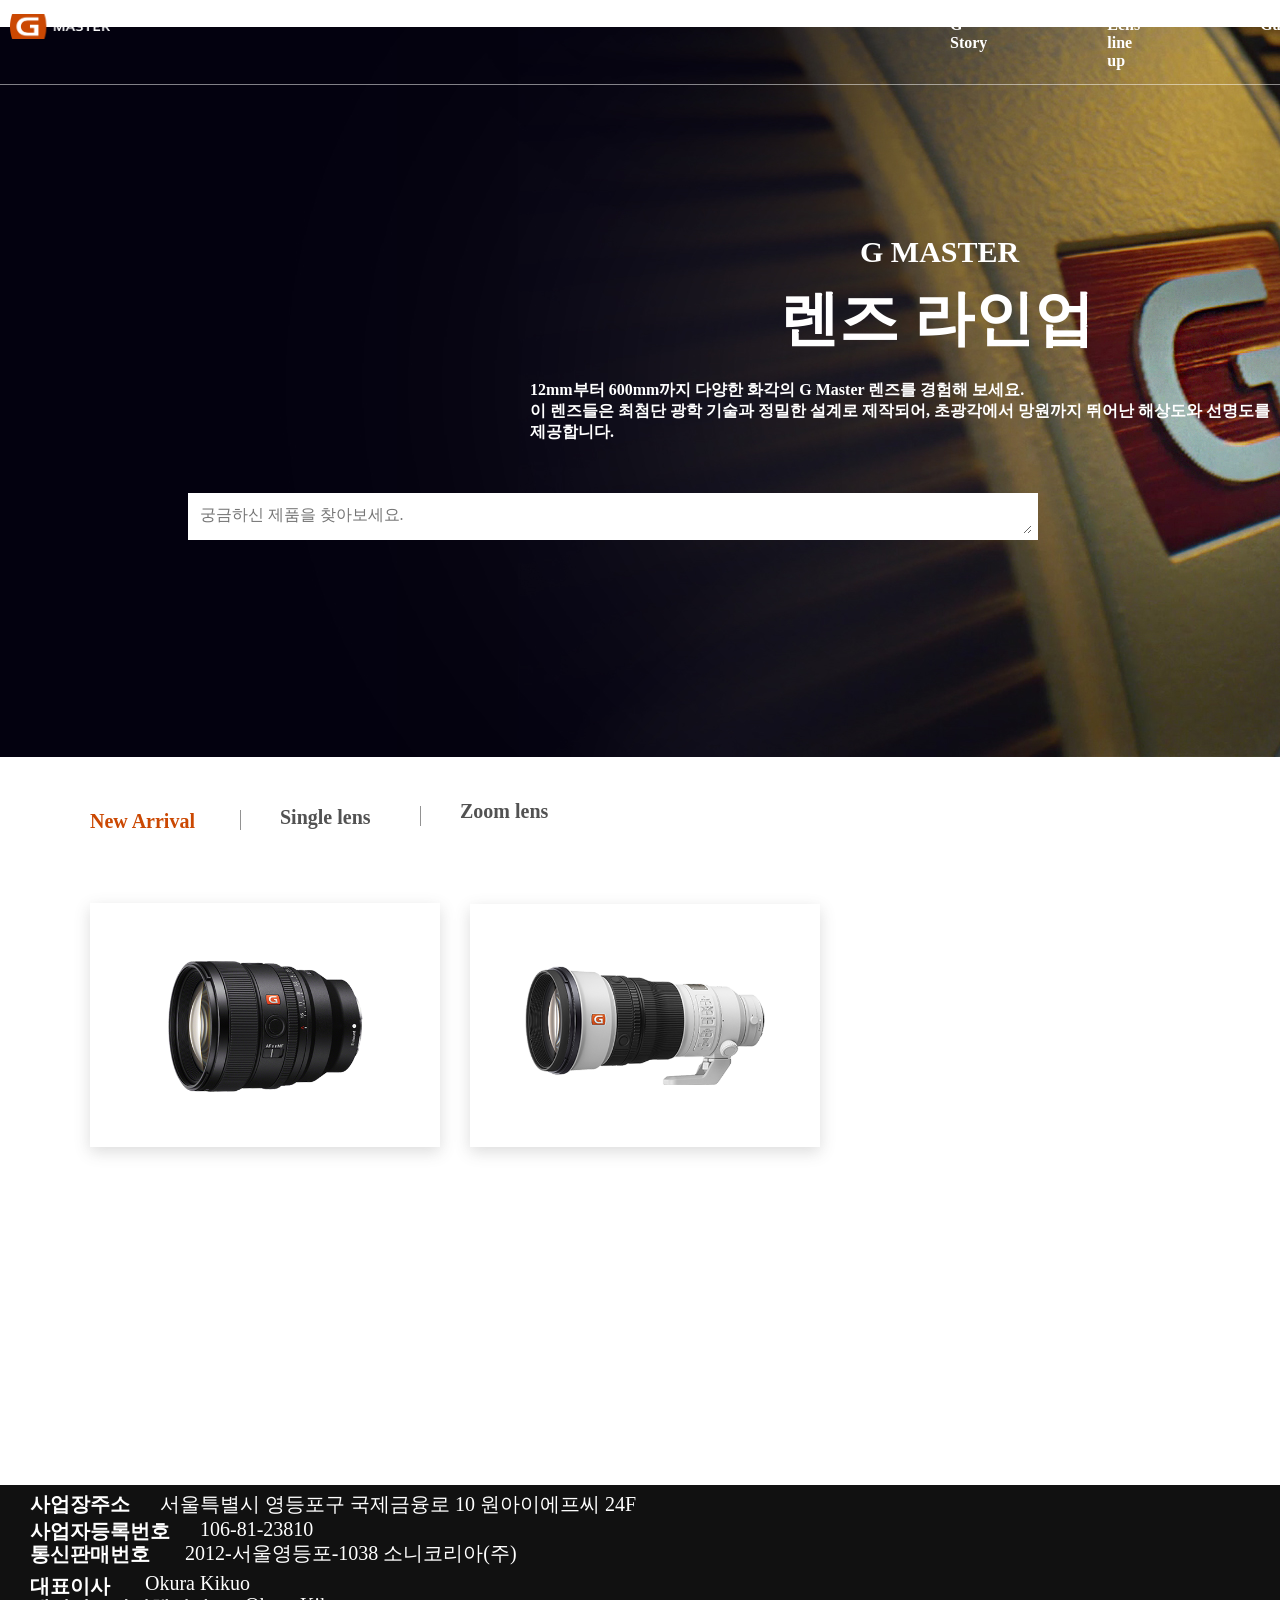
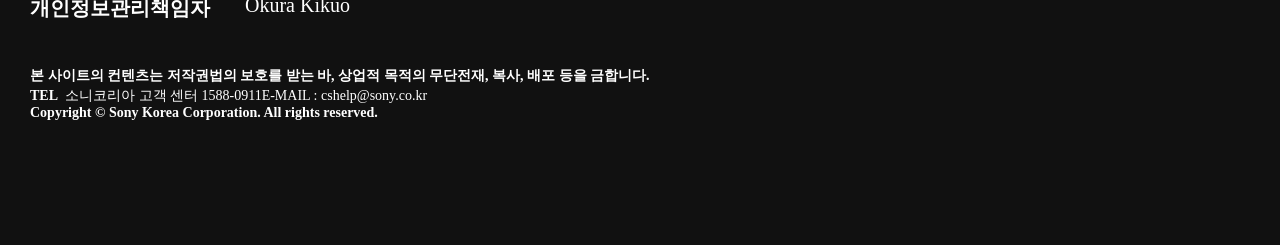
<file: index2.html>
<!-- index2.html -->
<!DOCTYPE html>
<html lang="en">
<head>
    <meta charset="UTF-8">
    <meta name="viewport" content="width=device-width, initial-scale=1.0">
    <link rel="stylesheet" href="index2.css">
    <link rel="preconnect" href="https://fonts.googleapis.com">
    <link rel="preconnect" href="https://fonts.gstatic.com" crossorigin>
    <link href="https://fonts.googleapis.com/css2?family=Bebas+Neue&family=Mulish:ital,wght@0,200..1000;1,200..1000&family=Noto+Sans+KR:wght@100..900&display=swap" rel="stylesheet">
</head>
<body>

    <a href="index.html">
        <span>
            <div class="logo1"></div>
            <img src="img/로고 하얀버전.png" alt="" class="logo1">
        </span>
 </a>

   


<span><div class="top_box">

<span><div class="top1">G Story</div></span>
<span><div class="top2">Lens line up</div></span>
<span><div class="top3">Gallery</div></span>
<span><div class="top4">Event</div></span>
<span><div class="top5">Login</div></span>
</div></span>




<span><div class="main_iii"><img src="img/페이지2.jpg" alt=""></div></span>
<span><div class="line1"></div></span>


<span><div class="main_box">
<span><div class="main_text1">G MASTER</div></span>

<span><div class="main_text1_1">렌즈 라인업</div></span>
<span><div class="main_text2">ㅤㅤㅤㅤㅤㅤㅤㅤㅤㅤ12mm부터 600mm까지 다양한 화각의 G Master 렌즈를 경험해 보세요. <br>
     이 렌즈들은 최첨단 광학 기술과 정밀한 설계로 제작되어, 초광각에서 망원까지 뛰어난 해상도와 선명도를 제공합니다.
</div></span>




<!-- 검색 박스 -->
<!-- <span>
    <div class="box_11" id="editableBox">
        <div class="sub1_text" id="searchText">궁금하신 제품을 찾아보세요.</div>
    </div>
    
        <input type="text" id="inputField" style="display:none;" placeholder="제품명을 입력하세요.">
        <div id="result" style="margin-top: 10px; color: rgb(116, 105, 105);"></div>
    </div>
</span> -->




<!-- 검색 수정 -->


<div class="dsojfsaf">
   <!--  <div class="sub_box1">
        <input type="text" placeholder="Enter text...">
    </div>
    <div class="sub_box2">
        <input type="text" placeholder="Enter text...">
    </div>
    <div class="sub_box3">
        <input type="text" placeholder="Enter text...">
    </div> -->
    <div class="sub_box4">
        <textarea placeholder="궁금하신 제품을 찾아보세요."></textarea>
    </div>
</div>

<span>
    <div class="sub_img1" >
        <img src="img/검정 돋보기.png" alt="">
    </div>
</span>

</div></span>



<span><div class="sub_text2">New Arrival</div></span>
<span><div class="box_line1"></div></span>

<span><div class="sub_text3">Single lens</div></span>
<span><div class="box_line2"></div></span>

<span><div class="sub_text4">Zoom lens</div></span>







<!-- new arrival  -->

<span><div class="box_q1">
<span><div class="img1"><img src="img/두번째 페이지 1.png" alt=""></div></span>



<span><div class="z1">
<span><div class="text11_1">SEL2870GM</div></span>
<span><div class="text11_2">G Master</div></span>
<span><div class="text11_3">또 한번의 혁신 F2.0</div></span>
</div></span>

</div></span>




<span><div class="box_q2">
<span><div class="box2"></div></span>
<span><div class="img2"><img src="img/두번째 페이지2.png" alt=""></div></span>





<span><div class="z2">
<span><div class="text12_1">SEL85F14GM2</div></span>
<span><div class="text12_2">인물사진의 </div></span>
<span><div class="text12_3">차원을 높이다</div></span>
</div></span>

</div></span>











<!-- master 단렌즈  -->





<!-- 첫번째 줄 -->
 
<span><div class="box_q3">
<span><div class="img3"><img src="img/두번째 페이지3.png" alt=""></div></span>
<span><div class="z3">
<span><div class="text13_1">SEL300F28GM</div></span>
<span><div class="text13_2">세계 최경량</div></span>
<span><div class="text13_3">300mm F2.8 렌즈</div></span>
</div></span>
</div></span> 


<!--  -->

 <span><div class="box_q4">
<span><div class="img4"><img src="img/두번째 페이지4.png" alt=""></div></span>


<span><div class="z4">
<span><div class="text14_1">SEL50F142GM</div></span>
<span><div class="text14_2">표준을 가볍게 만나다</div></span>
<span><div class="text14_3">새로운 차원의 50mm F1.4GM</div></span>
</div></span>
</div></span>

<!--  -->
<span><div class="box_q5">
<span><div class="img5"><img src="img/두번째 페이지5.png" alt=""></div></span>

<span><div class="z5">
<span><div class="text111_1">SEL14F18GM</div></span>
<span><div class="text111_2">컴팩트한 디자인과 압도적인 화질로</div></span>
<span><div class="text111_3">표현의 한계를 뛰어넘는 14mm F1.8</div></span>

</div></span>
</div></span> 



<!--  -->
 <span><div class="box_q6">
<span><div class="img6"><img src="img/두번째 페이지6.png" alt=""></div></span>

<span><div class="z6">
<span><div class="text222_1">SEL50F121GM</div></span>
<span><div class="text222_2">대구경 렌즈에서 찾아볼 수 없던 <br>컴팩트한 디자인과</div></span>
<span><div class="text222_3">광속 AF의 F1.2렌즈의 혁신</div></span>



</div></span>
</div></span>





<!-- 두번째 줄 -->

 <span><div class="box_q7">
<span><div class="img7"><img src="img/두번째 페이지7.png" alt=""></div></span>

<span><div class="z7">
<span><div class="text15_1">SEL35F14GM</div></span>
<span><div class="text15_2">35mm F1.4의 다재 다능한 화각과 조리개로</div></span>
<span><div class="text15_3">모든 촬영을 위한 단렌즈</div></span>


</div></span>
</div></span>





<!--  -->
 <span><div class="box_q8">
<span><div class="img8"><img src="img/두번째 페이지7.png" alt=""></div></span>

<span><div class="z8">
<span><div class="text15_1">SEL135F18GM</div></span>
<span><div class="text15_2">탁월한 해상도,보케,그리고 AF를 지원하는</div></span>
<span><div class="text15_3">135mm F1.8 단렌즈</div></span>


</div></span>
</div></span> 



<!--  -->
<span><div class="box_q9">
<span><div class="img9"><img src="img/두번째 페이지8 (2).png" alt=""></div></span>

<span><div class="z9">
<span><div class="text16_1">SEL245F14GM</div></span>
<span><div class="text16_2">작고 가벼운 사이즈에 고해상력과 보케를 </div></span>
<span><div class="text16_3">구현하는 F1.4 단렌즈</div></span>

</div></span>
</div></span>




<!--  -->
 <span><div class="box_q10">
<span><div class="img10"><img src="img/두번째 페이지9.png" alt=""></div></span>

<span><div class="z10">
<span><div class="text166_1">SEL245F14GM</div></span>
<span><div class="text166_2">작고 가벼운 사이즈에 고해상력과 보케를 </div></span>
<span><div class="text166_3">구현하는 F1.4 단렌즈</div></span>

</div></span>
</div></span>
 



<!--  -->
 <span><div class="box_q11">
<span><div class="img11"><img src="img/두번째 페이지10.png" alt=""></div></span>

<span><div class="z11">
<span><div class="text17_1">SEL85F14GM</div></span>
<span><div class="text17_2">E-mount 풀 프레임 바디에 최적화된 </div></span>
<span><div class="text17_3">85mm F1.4 고정 준망원 단렌즈</div></span>

</div></span>
</div></span>





<!--  -->

 <span><div class="box_q12">
<span><div class="img12"><img src="img/두번째 페이지11.png" alt=""></div></span>

<span><div class="z12">
<span><div class="text18_1">SEL100F28GM</div></span>
<span><div class="text18_2">STF기술을 활용해 압도적인 </div></span>
<span><div class="text18_3">배경흐림과 유려한 빛망울을 <br>만들어내는 준망원 단렌즈</div></span>



</div></span>
</div></span>










<!-- master 줌렌즈  -->

<!-- 첫번째 줄 -->
<span><div class="box_q14">
<span><div class="box14"></div></span>
<span><div class="img14"><img src="img/두번째 페이지14.png" alt=""></div></span>


<span><div class="z14">
<span><div class="text20_1">SEL1635GM2</div></span>
<span><div class="text20_2">광각 렌즈의 새로운 기준 </div></span>
<span><div class="text20_3">프리미엄 G Master 시리즈 광각 줌 렌즈</div></span>

</div></span>
</div></span>


<!--  -->
 <span><div class="box_q15">
<span><div class="img15"><img src="img/두번째 페이지17 (2).png" alt=""></div></span>

<span><div class="z15">
<span><div class="text21_1">SEL2470GM2</div></span>
<span><div class="text21_2">세계에서 가장 작고 가벼운 </div></span>
<span><div class="text21_3">풀 프레임 F2.8 표준 줌 렌즈</div></span>


</div></span>
</div></span>


<!--  -->
 <span><div class="box_q18">
<span><div class="img18"><img src="img/두번째 페이지18 (2).png" alt=""></div></span>

<span><div class="z18">
<span><div class="text25_1">SEL1635GM</div></span>
<span><div class="text25_2">F2.8 고정조리개로 16미리 광각부터 <br>35미리 표준영역까지 </div></span>
<span><div class="text25_3">전천후로 사용할 수 있는 최고급 광각 줌렌즈</div></span>


</div></span>
</div></span>


<!--  -->
 <span><div class="box_q19">
<span><div class="img19"><img src="img/두번째 페이지19.png" alt=""></div></span>

<span><div class="z19">
<span><div class="text26_1">SEL2470GM</div></span>
<span><div class="text26_2">E-mount 풀프레임 바디에 최적화된 </div></span>
<span><div class="text26_3">프리미엄 F2.8 고정 표준 줌렌즈</div></span>


</div></span>
</div></span> 


<!--  -->
 <span><div class="box_q20">
<span><div class="img20"><img src="img/두번째 페이지20.png" alt=""></div></span>

<span><div class="z20">
<span><div class="text27_1">SEL2470GM</div></span>
<span><div class="text27_2">100mm 망원에서 400mm 초망원 영역까지 <br>커버하는 </div></span>
<span><div class="text27_3">최고급 장 망원 렌즈</div></span>


</div></span>
</div></span>





<!-- 이거 안함xxxxxxx -->
<!-- <span><div class="box_q16">
<span><div class="img16"><img src="img/두번째 페이지\ng" alt=""></div></span>

<span><div class="z16">
<span><div class="text22_1">SEL70200GM2</div></span>
<span><div class="text22_2">세계 최경량 70-200mm F2.8의 </div></span>
<span><div class="text22_3">진화된 G Master F2.8 망원 줌 렌즈</div></span>

</div></span>
</div></span>
 -->

<!-- 두번째 줄 -->


<!-- <span><div class="box_q17">
<span><div class="img17"><img src="img/두번째 페이지 1.png" alt=""></div></span>


<span><div class="z17">
<span><div class="text24_1">SEL1224GM</div></span>
<span><div class="text24_2">초광각 렌즈로 시야를 뛰어넘는 화각과 </div></span>
<span><div class="text24_3">압도적인 원근감을 구현하는 12-24mm F2.8줌 렌즈</div></span>


</div></span>
</div></span>
 -->



<!-- 푸터 -->


 
<span><div class="vbe">
    <span><div class="footer_text1">사업장주소</div></span>
    
        <span><div class="footer_text2">서울특별시 영등포구 국제금융로 10 원아이에프씨 24F</div></span>
        <span><div class="footer_text3">사업자등록번호</div></span>
        <span><div class="footer_text4">106-81-23810</div></span>
        
    
        <span><div class="footer_text5"> 통신판매번호</div></span>
        <span><div class="footer_text6"> 2012-서울영등포-1038 소니코리아(주)</div></span>
    
        <span><div class="footer_text7">  대표이사 </div></span>
        <span><div class="footer_text8">    Okura Kikuo </div></span>
    
    
        <span><div class="footer_text9">  개인정보관리책임자 </div></span>
        <span><div class="footer_text10">    Okura Kikuo </div></span>
     
    
        <span><div class="footer_text11">       본 사이트의 컨텐츠는 저작권법의 보호를 받는 바, 상업적 목적의 무단전재, 복사, 배포 등을 금합니다.</div></span>
    
    
    
        <span><div class="footer_text12">   TEL  </div></span>
        <span><div class="footer_text13">    소니코리아 고객 센터 1588-0911E-MAIL : cshelp@sony.co.kr </div></span>
    
    
    
        <span><div class="footer_text14">  Copyright © Sony Korea Corporation. All rights reserved.  </div></span>
    
    
        <span><div class="bbbbb">
    <span><div class="gray_box1"></div></span>
    <span><div class="sub_text_footer hover-effect">Sony Family 사이트</div></span>
    </div></span>
    </div></span>
    
    
    <span><div class="black_box"></div></span>
    <span><div class="footer"></div></span>





    <!-- 자바 시작 -->
     


<!-- 배경 색상 자바-->
<!-- <script>
    window.addEventListener('scroll', () => {
        const scrollPosition = window.scrollY; // 현재 스크롤 위치
        const mainText7 = document.querySelector('.main_text4'); // G Master 텍스트 요소
        const mainText7Position = mainText7.getBoundingClientRect().top + window.scrollY; // 요소의 위치
        const windowHeight = window.innerHeight; // 뷰포트 높이
    
        // main_text7가 뷰포트에 보일 때부터 배경색을 점진적으로 변경
        if (scrollPosition >= mainText7Position - windowHeight) {
            // 요소가 뷰포트에 들어올 때부터 배경색을 검정색으로 변경
            const offset = scrollPosition - (mainText7Position - windowHeight);
            const opacity = Math.min(1, offset / (windowHeight / 2)); // 최대 1까지 증가
            document.body.style.backgroundColor = `rgba(0, 0, 0, ${opacity})`; // 검정색 배경
        } else {
            document.body.style.backgroundColor = 'white'; // 흰색 배경
        }
    });
    </script>
     -->



     <!-- 검색 박스 -->
      <script>
const editableBox = document.getElementById('editableBox');
const searchText = document.getElementById('searchText');

editableBox.addEventListener('click', function() {
    // 기존 텍스트를 숨기고 입력 필드를 보이게 함
    const inputField = document.createElement('input');
    inputField.type = 'text';
    inputField.value = searchText.textContent; // 기존 텍스트를 입력 필드에 설정
    editableBox.innerHTML = ''; // 기존 내용을 지우고 입력 필드 추가
    editableBox.appendChild(inputField); // 입력 필드 추가
    inputField.focus(); // 입력 필드에 포커스

    inputField.addEventListener('blur', function() {
        // 입력 필드의 값을 기존 텍스트로 설정하고 입력 필드를 숨김
        searchText.textContent = inputField.value || '궁금하신 제품을 찾아보세요.'; // 입력이 없으면 기본 텍스트로 설정
        editableBox.innerHTML = ''; // 기존 내용을 지우고 텍스트 추가
        editableBox.appendChild(searchText); // 텍스트 추가
    });
});

      </script>



<!-- 클릭할때 나오는 자바 new arrival  -->

<script>
// 초기 설정: New Arrival 상태 유지
const initializeState = () => {
    // 모든 박스 숨김
    hideAllBoxes();
    // New Arrival 관련 박스 표시
    document.querySelectorAll('.box_q1, .box_q2').forEach(element => {
        element.style.display = 'block';
    });
    // 모든 버튼 색상 초기화
    resetButtonColors();
    // New Arrival 텍스트 색상 설정
    document.querySelector('.sub_text2').style.color = '#cb4802';
};

// 모든 박스 숨김
const hideAllBoxes = () => {
    document.querySelectorAll('.box_q1, .box_q2, .box_q3, .box_q4, .box_q5, .box_q6, .box_q7, .box_q8, .box_q9, .box_q10, .box_q11, .box_q12, .box_q14, .box_q15, .box_q18, .box_q19, .box_q20')
        .forEach(element => {
            element.style.display = 'none';
        });
};

// 버튼 초기화: 모든 버튼 색상 기본으로 초기화
const resetButtonColors = () => {
    document.querySelectorAll('.sub_text2, .sub_text3, .sub_text4')
        .forEach(button => {
            button.style.color = 'rgb(82, 82, 82)'; // 기본 텍스트 색상
        });
};

// 클릭 이벤트 처리 함수
const handleButtonClick = (buttonSelector, boxSelectors) => {
    document.querySelector(buttonSelector).addEventListener('click', function () {
        // 모든 박스 숨김 & 버튼 색상 초기화
        hideAllBoxes();
        resetButtonColors();

        // 클릭된 버튼의 관련 박스 표시
        document.querySelectorAll(boxSelectors).forEach(element => {
            element.style.display = 'block';
        });

        // 클릭된 버튼 색상 변경
        this.style.color = '#cb4802';
    });
};

// 초기 상태 설정
initializeState();

// 각각의 버튼과 관련 박스 등록
handleButtonClick('.sub_text2', '.box_q1, .box_q2');
handleButtonClick('.sub_text3', '.box_q3, .box_q4, .box_q5, .box_q6, .box_q7, .box_q8, .box_q9, .box_q10, .box_q11, .box_q12');
handleButtonClick('.sub_text4', '.box_q14, .box_q15, .box_q18, .box_q19, .box_q20');

</script>
</file>
<file: index2.css>
/* <!-- index2.css --> */

body,html{
  width: 100%;
  max-width: 1920px;
  margin: 0 auto;
  }
  

  
  .logo1 {
      width: 100px;
     
  }
  
  
  .logo1{
  margin-top: 7px;
  margin-left: 10px;
  }



  
  .top_box {
      display: flex;
      gap: 120px;
      margin-left: 950px;
      margin-top: -27px;
      font-weight: bold;
      color: rgb(255, 255, 255);
    position: relative;
    z-index: 1;
    list-style: none;
    text-decoration: none;
  }
  
  .top_box a{
      display: flex;
      gap: 120px;
      font-weight: bold;
      color: rgb(0, 0, 0);
    position: relative;
    z-index: 1;
    list-style: none;
    text-decoration: none;
  }
  
  

  
  .top1:hover{
      color: #cb4802;
      cursor: pointer;
  }
  
  
  .top2:hover{
      color: #cb4802;
      cursor: pointer;
  }
  
  
  
  .top3:hover{
      color: #cb4802;
      cursor: pointer;
  }
  
  
  
  .top4:hover{
      color: #cb4802;
      cursor: pointer;
  }
  
  
  .top5:hover{
      color: #cb4802;
      cursor: pointer;
  }
  
  .top1:hover, .top2:hover, .top3:hover, .top4:hover, .top5:hover {
      color: #cb4802;
      cursor: pointer;
  }





  /* 인트로  */


  .main_iii{
      position: relative;
      z-index: -1;
     margin-top: -43px;
  }
  .main_text1{
      font-size: 30px;
      font-weight: bold;
      margin-top: 150px;
      margin-left: 880px;
      color: white;
  }


  .main_text1_1{
      font-size: 60px;
      font-weight: bold;
      margin-top: 10px;
      margin-left: 799px;
      position: relative;
      z-index: 1;
      color: white;
  }



  .main_text2{
      margin-left: 550px;
     margin-top: 20px;
      font-weight: bolder;
      color: white;
  }




  .line1{
      background-color: rgb(255, 255, 255);
      width: 1920px;
      height: 1px;
     opacity: 50%;
      margin-top: -677px;
  }






.sub1_text{
  position: relative;
  z-index: 1;
  color: rgb(116, 105, 105);
  margin-left: 560px;
 margin-top: -33px;
}

.sub_img1 img{
  width: 41px;

}

.sub_img1{
  width: 30px;

  margin-left: 1318px;
  margin-top: -42px;
  position: relative;
  z-index: 1;
  
}


.box_11 {
  background-color: white;
  width: 850px;
  height: 45px;
  margin-left: 550px;
  margin-top: 60px;




  border: 1px solid #ccc; /* 테두리 추가 (선택 사항) */
}

.sub1_text {
  color: rgb(116, 105, 105);
  cursor: text; /* 텍스트 입력 가능하게 커서 변경 */
  flex-grow: 1; /* 텍스트가 공간을 차지하도록 설정 */
}

















/* 검색 수정 */



/*  푸터쪽 상자 */
.dsojfsaf {
  display: flex;
  flex-direction: column;
  align-items: center;
  gap: 10px;
  margin-left: 55px;
  margin-top: 20px;
}
.sub_box1, .sub_box2, .sub_box3, .sub_box4 {
  width: 850px;
 
  background-color: #ffffff;
  padding: 10px;
  box-sizing: border-box;

 
}
.sub_box1, .sub_box2, .sub_box3 {
  height: 50px;
}
.sub_box4 {
  height: 47px;


}


.sub_box1 input, .sub_box2 input, .sub_box3 input, .sub_box4 textarea {
  width: 100%;
  height: 100%;
  border: none;
  outline: none;
  background: none;
  font-family: inherit; /* 상속된 글씨체 사용 */
  font-size: inherit; /* 상속된 글씨 크기 사용 */
}


.sub_box4{
  margin-top: 30px;
  margin-left: -90px;
}






/* 줌렌즈 단렌즈 에리어얼 */

.sub_text2{
  color: rgb(82, 82, 82);
  font-size: 20px;
  margin-top: 270px;
  margin-left: 90px;
  font-weight: bold;
}

.sub_text2:hover{
  cursor: pointer;
  color: #cb4802;
}


.box_line1{
  background-color: #929292;
  height: 20px;
  width: 1.2px;
  margin-top: -23px;
  margin-left: 240px;
}






.sub_text3{
  color: rgb(82, 82, 82);
  font-size: 20px;
  margin-top: -24px;
  margin-left: 280px;
  font-weight: bold;
}

.sub_text3:hover{
  cursor: pointer;
  color: #cb4802;
}

.box_line2{
  background-color: #929292;
  height: 20px;
  width: 1.2px;
  margin-top: -23px;
  margin-left: 420px;
}



.sub_text4{
  color: rgb(82, 82, 82);
  font-size: 20px;
  margin-top: -26px;
  margin-left: 460px;
  font-weight: bold;
}

.sub_text4:hover{
  cursor: pointer;
  color: #cb4802;
}



/* 
<!-- new arrival  --> */


.img1 img{
width: 350px;
box-shadow: 0 5px 15px rgba(82, 82, 82, 0.2); /* 그림자 추가 */
}

.img1{


  margin-left: 90px;
  margin-top: 80px;



}


.z1{
  margin-top: -150px;
  margin-left: 200px;
  font-weight: bold;
}




/*  */

.img2 img{
  width: 350px;
  box-shadow: 0 5px 15px rgba(82, 82, 82, 0.2); /* 그림자 추가 */
  }
  
  .img2{
  
  
      margin-left: 470px;
      margin-top: -247px;
  
  
  
  }
  
  
  .z2{
      margin-top: -160px;
      margin-left: 550px;
      font-weight: bold;
  }





  .main_text4{
      margin-top: 210px;
  }














  .img1:hover img,
  .box_q1:hover .img1 img,
  .box_q1:hover .z1:hover ~ .img1 img {
      filter: brightness(30%); /* 밝기 조절로 어두운 효과 적용 */
  }
  
    
    /* 텍스트 스타일 */
    .z1{
      cursor: pointer; /* 마우스 커서를 손가락 모양으로 변경 */
      font-weight: bold;
      position: absolute;
      z-index: 1;
     margin-left: 270px;
     margin-top: -120px;
      transform: translate(-50%, -50%);
      color: rgb(255, 255, 255);
      font-size: 15px;
      text-align: center;
      opacity: 0;
      
      transition: 0.3s ease; /* 호버 시 텍스트가 나타나는 트랜지션 효과 */
    }
  
    /* 이미지에 호버했을 때 텍스트 표시 */
    .box_q1:hover .z1{
      opacity: 1;
    }
  
  
    .text11_1{
      font-size: 25px;
    }
  
  
  
  /* ////////// */
  
  
  .img2:hover img,
  .box_q2:hover .img2 img,
  .box_q2:hover .z2:hover ~ .img2 img {
      filter: brightness(30%); /* 밝기 조절로 어두운 효과 적용 */
  }
  
    
    /* 텍스트 스타일 */
    .z2{
      cursor: pointer; /* 마우스 커서를 손가락 모양으로 변경 */
      font-weight: bold;
      position: absolute;
      z-index: 1;
     margin-left:645px;
     margin-top: -120px;
      transform: translate(-50%, -50%);
      color: rgb(255, 255, 255);
      font-size: 15px;
      text-align: center;
      opacity: 0;
      
      transition: 0.3s ease; /* 호버 시 텍스트가 나타나는 트랜지션 효과 */
    }
  
    /* 이미지에 호버했을 때 텍스트 표시 */
    .box_q2:hover .z2{
      opacity: 1;
    }
  
  
    .text12_1{
      font-size: 25px;
    }
  
  
  
  
  
    /* 단렌즈 */
  
    .img3 img{
      width: 350px;
      box-shadow: 0 5px 15px rgba(82, 82, 82, 0.2); /* 그림자 추가 */
      }
      
      .img3{
      
      
          margin-left: 90px;
          margin-top: 80px;
      
      
      
      }
  
      .z3{
          margin-top: -150px;
          margin-left: 200px;
          font-weight: bold;
          color: rgb(255, 255, 255);
          font-size: 15px;
      }
  
      
    .text13_1{
      font-size: 20px;
    }  





    .img3:hover img,
    .box_q3:hover .img3 img,
    .box_q3:hover .z3:hover ~ .img3 img {
        filter: brightness(30%); /* 밝기 조절로 어두운 효과 적용 */
    }
    
      
      /* 텍스트 스타일 */
      .z3{
        cursor: pointer; /* 마우스 커서를 손가락 모양으로 변경 */
        font-weight: bold;
        position: absolute;
        z-index: 1;
       margin-left:265px;
       margin-top: -120px;
        transform: translate(-50%, -50%);
        color: rgb(255, 255, 255);
        font-size: 15px;
        text-align: center;
        opacity: 0;
        
        transition: 0.3s ease; /* 호버 시 텍스트가 나타나는 트랜지션 효과 */
      }
    
      /* 이미지에 호버했을 때 텍스트 표시 */
      .box_q3:hover .z3{
        opacity: 1;
      }
    
    
      .text13_1{
        font-size: 25px;
      }
    
    
      .text13_2{
        margin-top: 10px;
        }
      
      



      /*  */


  
      .img4 img{
        width: 350px;
        box-shadow: 0 5px 15px rgba(82, 82, 82, 0.2); /* 그림자 추가 */
        }
        
        .img4{
        
        
            margin-left: 470px;
            margin-top: -247px;
        
        
        
        }









        .img4:hover img,
        .box_q4:hover .img4 img,
        .box_q4:hover .z4:hover ~ .img4 img {
            filter: brightness(30%); /* 밝기 조절로 어두운 효과 적용 */
        }
        
          
          /* 텍스트 스타일 */
          .z4{
            cursor: pointer; /* 마우스 커서를 손가락 모양으로 변경 */
            font-weight: bold;
            position: absolute;
            z-index: 1;
           margin-left:649px;
           margin-top: -120px;
            transform: translate(-50%, -50%);
            color: rgb(255, 255, 255);
            font-size: 15px;
            text-align: center;
            opacity: 0;
            
            transition: 0.3s ease; /* 호버 시 텍스트가 나타나는 트랜지션 효과 */
          }
        
          /* 이미지에 호버했을 때 텍스트 표시 */
          .box_q4:hover .z4{
            opacity: 1;
          }
        
        
          .text14_1{
            font-size: 25px;
          }
        
        
        
  
  
          .text14_2{
  margin-top: 10px;
}






/*  */


.img5 img{
  width: 350px;
  box-shadow: 0 5px 15px rgba(82, 82, 82, 0.2); /* 그림자 추가 */
  }
  
  .img5{
  
  
      margin-left: 850px;
      margin-top: -247px;
  
  
  
  }







  

  .img5:hover img,
  .box_q5:hover .img5 img,
  .box_q5:hover .z5:hover ~ .img5 img {
      filter: brightness(30%); /* 밝기 조절로 어두운 효과 적용 */
  }
  
    
    /* 텍스트 스타일 */
    .z5{
      cursor: pointer; /* 마우스 커서를 손가락 모양으로 변경 */
      font-weight: bold;
      position: absolute;
      z-index: 1;
     margin-left:1025px;
     margin-top: -120px;
      transform: translate(-50%, -50%);
      color: rgb(255, 255, 255);
      font-size: 15px;
      text-align: center;
      opacity: 0;
      
      transition: 0.3s ease; /* 호버 시 텍스트가 나타나는 트랜지션 효과 */
    }
  
    /* 이미지에 호버했을 때 텍스트 표시 */
    .box_q5:hover .z5{
      opacity: 1;
    }
  
  
    .text111_1{
      font-size: 25px;
    }
  
  
  

.text111_2{
  margin-top: 10px;
}



/*  */
      
  
.img6 img{
  width: 350px;
  box-shadow: 0 5px 15px rgba(82, 82, 82, 0.2); /* 그림자 추가 */
  }
  
  .img6{
  
  
      margin-left: 1230px;
      margin-top: -247px;
  
  
  
  }







  

  .img6:hover img,
  .box_q6:hover .img6 img,
  .box_q6:hover .z6:hover ~ .img6 img {
      filter: brightness(30%); /* 밝기 조절로 어두운 효과 적용 */
  }
  
    
    /* 텍스트 스타일 */
    .z6{
      cursor: pointer; /* 마우스 커서를 손가락 모양으로 변경 */
      font-weight: bold;
      position: absolute;
      z-index: 1;
     margin-left:1409px;
     margin-top: -120px;
      transform: translate(-50%, -50%);
      color: rgb(255, 255, 255);
      font-size: 15px;
      text-align: center;
      opacity: 0;
      
      transition: 0.3s ease; /* 호버 시 텍스트가 나타나는 트랜지션 효과 */
    }
  
    /* 이미지에 호버했을 때 텍스트 표시 */
    .box_q6:hover .z6{
      opacity: 1;
    }
  
  
    .text222_1{
      font-size: 25px;
    }
  
  
  

.text222_2{
  margin-top: 10px;
}




/*  */

.img7 img{
  width: 350px;
  box-shadow: 0 5px 15px rgba(82, 82, 82, 0.2); /* 그림자 추가 */
  }
  
  .img7{
  
  
      margin-left: 90px;
      margin-top: 19px;
  
  
  
  }






 

  .img7:hover img,
  .box_q7:hover .img7 img,
  .box_q7:hover .z7:hover ~ .img7 img {
      filter: brightness(30%); /* 밝기 조절로 어두운 효과 적용 */
  }
  
    
    /* 텍스트 스타일 */
    .z7{
      cursor: pointer; /* 마우스 커서를 손가락 모양으로 변경 */
      font-weight: bold;
      position: absolute;
      z-index: 1;
     margin-left:265px;
     margin-top: -120px;
      transform: translate(-50%, -50%);
      color: rgb(255, 255, 255);
      font-size: 15px;
      text-align: center;
      opacity: 0;
      
      transition: 0.3s ease; /* 호버 시 텍스트가 나타나는 트랜지션 효과 */
    }
  
    /* 이미지에 호버했을 때 텍스트 표시 */
    .box_q7:hover .z7{
      opacity: 1;
    }
  
  
    .text15_1{
      font-size: 25px;
    }
  
  
  

.text15_2{
  margin-top: 10px;
}




/*  */



.img8 img{
  width: 350px;
  box-shadow: 0 5px 15px rgba(82, 82, 82, 0.2); /* 그림자 추가 */
  }
  
  .img8{
  
  
      margin-left: 470px;
      margin-top: -249px;
  
  
  
  }






 

  .img8:hover img,
  .box_q8:hover .img8 img,
  .box_q8:hover .z8:hover ~ .img8 img {
      filter: brightness(30%); /* 밝기 조절로 어두운 효과 적용 */
  }
  
    
    /* 텍스트 스타일 */
    .z8{
      cursor: pointer; /* 마우스 커서를 손가락 모양으로 변경 */
      font-weight: bold;
      position: absolute;
      z-index: 1;
     margin-left:645px;
     margin-top: -120px;
      transform: translate(-50%, -50%);
      color: rgb(255, 255, 255);
      font-size: 15px;
      text-align: center;
      opacity: 0;
      
      transition: 0.3s ease; /* 호버 시 텍스트가 나타나는 트랜지션 효과 */
    }
  
    /* 이미지에 호버했을 때 텍스트 표시 */
    .box_q8:hover .z8{
      opacity: 1;
    }
  
  
    .text15_1{
      font-size: 25px;
    }
  
  
  

.text15_2{
  margin-top: 10px;
}




/*  */



.img9 img{
  width: 350px;
  box-shadow: 0 5px 15px rgba(82, 82, 82, 0.2); /* 그림자 추가 */
  }
  
  .img9{
  
  
      margin-left: 470px;
      margin-top: -249px;
  
  
  
  }






 

  .img9:hover img,
  .box_q9:hover .img9 img,
  .box_q9:hover .z9:hover ~ .img9 img {
      filter: brightness(30%); /* 밝기 조절로 어두운 효과 적용 */
  }
  
    
    /* 텍스트 스타일 */
    .z9{
      cursor: pointer; /* 마우스 커서를 손가락 모양으로 변경 */
      font-weight: bold;
      position: absolute;
      z-index: 1;
     margin-left:645px;
     margin-top: -120px;
      transform: translate(-50%, -50%);
      color: rgb(255, 255, 255);
      font-size: 15px;
      text-align: center;
      opacity: 0;
      
      transition: 0.3s ease; /* 호버 시 텍스트가 나타나는 트랜지션 효과 */
    }
  
    /* 이미지에 호버했을 때 텍스트 표시 */
    .box_q9:hover .z9{
      opacity: 1;
    }
  
  
    .text16_1{
      font-size: 25px;
    }
  
  
  

.text16_2{
  margin-top: 10px;
}






/*  */













.img10 img{
  width: 350px;
  box-shadow: 0 5px 15px rgba(82, 82, 82, 0.2); /* 그림자 추가 */
  }
  
  .img10 {
  
  
      margin-left: 850px;
      margin-top: -249px;
  
  
  
  }






 

  .img10:hover img,
  .box_q10:hover .img10  img,
  .box_q10:hover .z10 :hover ~ .img10  img {
      filter: brightness(30%); /* 밝기 조절로 어두운 효과 적용 */
  }
  
    
    /* 텍스트 스타일 */
    .z10 {
      cursor: pointer; /* 마우스 커서를 손가락 모양으로 변경 */
      font-weight: bold;
      position: absolute;
      z-index: 1;
     margin-left:1024px;
     margin-top: -120px;
      transform: translate(-50%, -50%);
      color: rgb(255, 255, 255);
      font-size: 15px;
      text-align: center;
      opacity: 0;
      
      transition: 0.3s ease; /* 호버 시 텍스트가 나타나는 트랜지션 효과 */
    }
  
    /* 이미지에 호버했을 때 텍스트 표시 */
    .box_q10:hover .z10{
      opacity: 1;
    }
  
  
    .text166_1{
      font-size: 25px;
    }
  
  
  

.text166_2{
  margin-top: 10px;
}





/*  */




.img11 img{
  width: 350px;
  box-shadow: 0 5px 15px rgba(82, 82, 82, 0.2); /* 그림자 추가 */
  }
  
  .img11 {
  
  
      margin-left: 1230px;
      margin-top: -249px;
  
  
  
  }






 

  .img11:hover img,
  .box_q11:hover .img11  img,
  .box_q11:hover .z11 :hover ~ .img11  img {
      filter: brightness(30%); /* 밝기 조절로 어두운 효과 적용 */
  }
  
    
    /* 텍스트 스타일 */
    .z11 {
      cursor: pointer; /* 마우스 커서를 손가락 모양으로 변경 */
      font-weight: bold;
      position: absolute;
      z-index: 1;
     margin-left:1404px;
     margin-top: -120px;
      transform: translate(-50%, -50%);
      color: rgb(255, 255, 255);
      font-size: 15px;
      text-align: center;
      opacity: 0;
      
      transition: 0.3s ease; /* 호버 시 텍스트가 나타나는 트랜지션 효과 */
    }
  
    /* 이미지에 호버했을 때 텍스트 표시 */
    .box_q11:hover .z11{
      opacity: 1;
    }
  
  
    .text17_1{
      font-size: 25px;
    }
  
  
  

.text17_2{
  margin-top: 10px;
}




/*  */








.img12 img{
  width: 350px;
  box-shadow: 0 5px 15px rgba(82, 82, 82, 0.2); /* 그림자 추가 */
  }
  
  .img12{
  
  
      margin-left: 90px;
      margin-top: 25px;
  
  
  
  }






 

  .img12:hover img,
  .box_q12:hover .img12  img,
  .box_q12:hover .z12 :hover ~ .img12  img {
      filter: brightness(30%); /* 밝기 조절로 어두운 효과 적용 */
  }
  
    
    /* 텍스트 스타일 */
    .z12 {
      cursor: pointer; /* 마우스 커서를 손가락 모양으로 변경 */
      font-weight: bold;
      position: absolute;
      z-index: 1;
     margin-left:264px;
     margin-top: -120px;
      transform: translate(-50%, -50%);
      color: rgb(255, 255, 255);
      font-size: 15px;
      text-align: center;
      opacity: 0;
      
      transition: 0.3s ease; /* 호버 시 텍스트가 나타나는 트랜지션 효과 */
    }
  
    /* 이미지에 호버했을 때 텍스트 표시 */
    .box_q12:hover .z12{
      opacity: 1;
    }
  
  
    .text18_1{
      font-size: 25px;
    }
  
  
  

.text18_2{
  margin-top: 10px;
}



/* 줌렌즈  */




.img14 img{
  width: 350px;
  box-shadow: 0 5px 15px rgba(82, 82, 82, 0.2); /* 그림자 추가 */
  }
  
  .img14{
  
  
      margin-left: 90px;
      margin-top: 84px;
  
  
  
  }






 

  .img14:hover img,
  .box_q14:hover .img14 img,
  .box_q14:hover .z14 :hover ~ .img14  img {
      filter: brightness(30%); /* 밝기 조절로 어두운 효과 적용 */
  }
  
    
    /* 텍스트 스타일 */
    .z14 {
      cursor: pointer; /* 마우스 커서를 손가락 모양으로 변경 */
      font-weight: bold;
      position: absolute;
      z-index: 1;
     margin-left:264px;
     margin-top: -120px;
      transform: translate(-50%, -50%);
      color: rgb(255, 255, 255);
      font-size: 15px;
      text-align: center;
      opacity: 0;
      
      transition: 0.3s ease; /* 호버 시 텍스트가 나타나는 트랜지션 효과 */
    }
  
    /* 이미지에 호버했을 때 텍스트 표시 */
    .box_q14:hover .z14{
      opacity: 1;
    }
  
  
    .text20_1{
      font-size: 25px;
    }
  
  
  

.text20_2{
  margin-top: 10px;
}

/*  */




.img15 img{
  width: 350px;
  box-shadow: 0 5px 15px rgba(82, 82, 82, 0.2); /* 그림자 추가 */
  }
  
  .img15{
  
  
      margin-left: 470px;
      margin-top: -249px;
  
  
  
  }






 

  .img15:hover img,
  .box_q15:hover .img15 img,
  .box_q15:hover .z15 :hover ~ .img15  img {
      filter: brightness(30%); /* 밝기 조절로 어두운 효과 적용 */
  }
  
    
    /* 텍스트 스타일 */
    .z15 {
      cursor: pointer; /* 마우스 커서를 손가락 모양으로 변경 */
      font-weight: bold;
      position: absolute;
      z-index: 1;
     margin-left:654px;
     margin-top: -120px;
      transform: translate(-50%, -50%);
      color: rgb(255, 255, 255);
      font-size: 15px;
      text-align: center;
      opacity: 0;
      
      transition: 0.3s ease; /* 호버 시 텍스트가 나타나는 트랜지션 효과 */
    }
  
    /* 이미지에 호버했을 때 텍스트 표시 */
    .box_q15:hover .z15{
      opacity: 1;
    }
  
  
    .text21_1{
      font-size: 25px;
    }
  
  
  

.text21_2{
  margin-top: 10px;
}










/*  */








.img18 img{
  width: 350px;
  box-shadow: 0 5px 15px rgba(82, 82, 82, 0.2); /* 그림자 추가 */
  }
  
  .img18{
  
  
      margin-left:855px;
      margin-top: -249px;
  
  
  
  }






 

  .img18:hover img,
  .box_q18:hover .img18 img,
  .box_q18:hover .z18 :hover ~ .img18  img {
      filter: brightness(30%); /* 밝기 조절로 어두운 효과 적용 */
  }
  
    
    /* 텍스트 스타일 */
    .z18 {
      cursor: pointer; /* 마우스 커서를 손가락 모양으로 변경 */
      font-weight: bold;
      position: absolute;
      z-index: 1;
     margin-left:1034px;
     margin-top: -120px;
      transform: translate(-50%, -50%);
      color: rgb(255, 255, 255);
      font-size: 15px;
      text-align: center;
      opacity: 0;
      
      transition: 0.3s ease; /* 호버 시 텍스트가 나타나는 트랜지션 효과 */
    }
  
    /* 이미지에 호버했을 때 텍스트 표시 */
    .box_q18:hover .z18{
      opacity: 1;
    }
  
  
    .text25_1{
      font-size: 25px;
    }
  
  
  

.text25_2{
  margin-top: 10px;
}





/*  */



.img19 img{
  width: 350px;
  box-shadow: 0 5px 15px rgba(82, 82, 82, 0.2); /* 그림자 추가 */
  }
  
  .img19{
  
  
      margin-left:1240px;
      margin-top: -249px;
  
  
  
  }






 

  .img19:hover img,
  .box_q19:hover .img19 img,
  .box_q19:hover .z19 :hover ~ .img19 img {
      filter: brightness(30%); /* 밝기 조절로 어두운 효과 적용 */
  }
  
    
    /* 텍스트 스타일 */
    .z19 {
      cursor: pointer; /* 마우스 커서를 손가락 모양으로 변경 */
      font-weight: bold;
      position: absolute;
      z-index: 1;
     margin-left:1414px;
     margin-top: -120px;
      transform: translate(-50%, -50%);
      color: rgb(255, 255, 255);
      font-size: 15px;
      text-align: center;
      opacity: 0;
      
      transition: 0.3s ease; /* 호버 시 텍스트가 나타나는 트랜지션 효과 */
    }
  
    /* 이미지에 호버했을 때 텍스트 표시 */
    .box_q19:hover .z19{
      opacity: 1;
    }
  
  
    .text26_1{
      font-size: 25px;
    }
  
  
  

.text26_2{
  margin-top: 10px;
}







/*  */






.img20 img{
  width: 350px;
  box-shadow: 0 5px 15px rgba(82, 82, 82, 0.2); /* 그림자 추가 */
  }
  
  .img20{
  
  
      margin-left:90px;
      margin-top: 29px;
  
  
  
  }






 

  .img20:hover img,
  .box_q20:hover .img20 img,
  .box_q20:hover .z20 :hover ~ .img20 img {
      filter: brightness(30%); /* 밝기 조절로 어두운 효과 적용 */
  }
  
    
    /* 텍스트 스타일 */
    .z20{
      cursor: pointer; /* 마우스 커서를 손가락 모양으로 변경 */
      font-weight: bold;
      position: absolute;
      z-index: 1;
     margin-left:264px;
     margin-top: -120px;
      transform: translate(-50%, -50%);
      color: rgb(255, 255, 255);
      font-size: 15px;
      text-align: center;
      opacity: 0;
      
      transition: 0.3s ease; /* 호버 시 텍스트가 나타나는 트랜지션 효과 */
    }
  
    /* 이미지에 호버했을 때 텍스트 표시 */
    .box_q20:hover .z20{
      opacity: 1;
    }
  
  
    .text27_1{
      font-size: 25px;
    }
  
  
  

.text27_2{
  margin-top: 10px;
}






  /* 푸터 */
  

/* 푸터 */
.vbe{
  font-size: 20px;
  margin-left: 30px;
  margin-top: 340px;
  color: rgb(255, 255, 255);
}

.footer_text1 {
  font-weight: bold;
}


.footer_text2 {
  margin-top: -27px;
  margin-left: 130px;
}

.sub_text_footer{
  font-size: 20px;
}




.footer_text3 {
  font-weight: bold;
}

.footer_text4 {
  margin-top: -27px;
  margin-left: 170px;
}





.footer_text5 {
  font-weight: bold;
 
}

.footer_text6 {
  margin-top: -28px;
  margin-left: 155px;
}



.footer_text7 {
  font-weight: bold;
  margin-top: 6px;
}

.footer_text8 {
  margin-top: -28px;
  margin-left: 115px;
}





.footer_text9 {
  font-weight: bold;
 
}

.footer_text10 {
  margin-top: -28px;
  margin-left: 215px;
}

.footer_text11{
  margin-top: 50px;
  font-weight: bold;
  font-size: 14px;
}



.footer_text12 {
  font-weight: bold;
 font-size: 14px;
 margin-top: 3px;
}

.footer_text13 {
  margin-top: -17px;
  margin-left: 35px;
  font-size: 14px;
}


.footer_text14 {
  font-weight: bold;
 font-size: 14px;
 
}


.sub_text_footer:hover{
  color: #929292;
  cursor: pointer;
  position: relative;
}

.gray_box1 {
  border-radius: 32px;
  color: rgb(255, 92, 92);
  width: 200px;
  height: 35px;
  border: 1px solid rgb(255, 255, 255); 
  background-color: transparent; 
  margin-left: 1600px;
  margin-top: -300px;
 
}

.sub_text_footer{
  margin-left: 1631px;
  font-size: 16px;
  margin-top: -32px;
}

.footer{
  margin-bottom:
}

.bbbbb{
  margin-top: 50px;
}




/* 클릭할때  */




/* 푸터 상자 */


.black_box{
  background-color: #111111;
  width: 1920px;
  height: 360px;
  margin-top:  -90px;
  position: relative;
  z-index: -1;
  } 



  /*  */
  .main_box{
    margin-left: -20px;
  }
</file>
